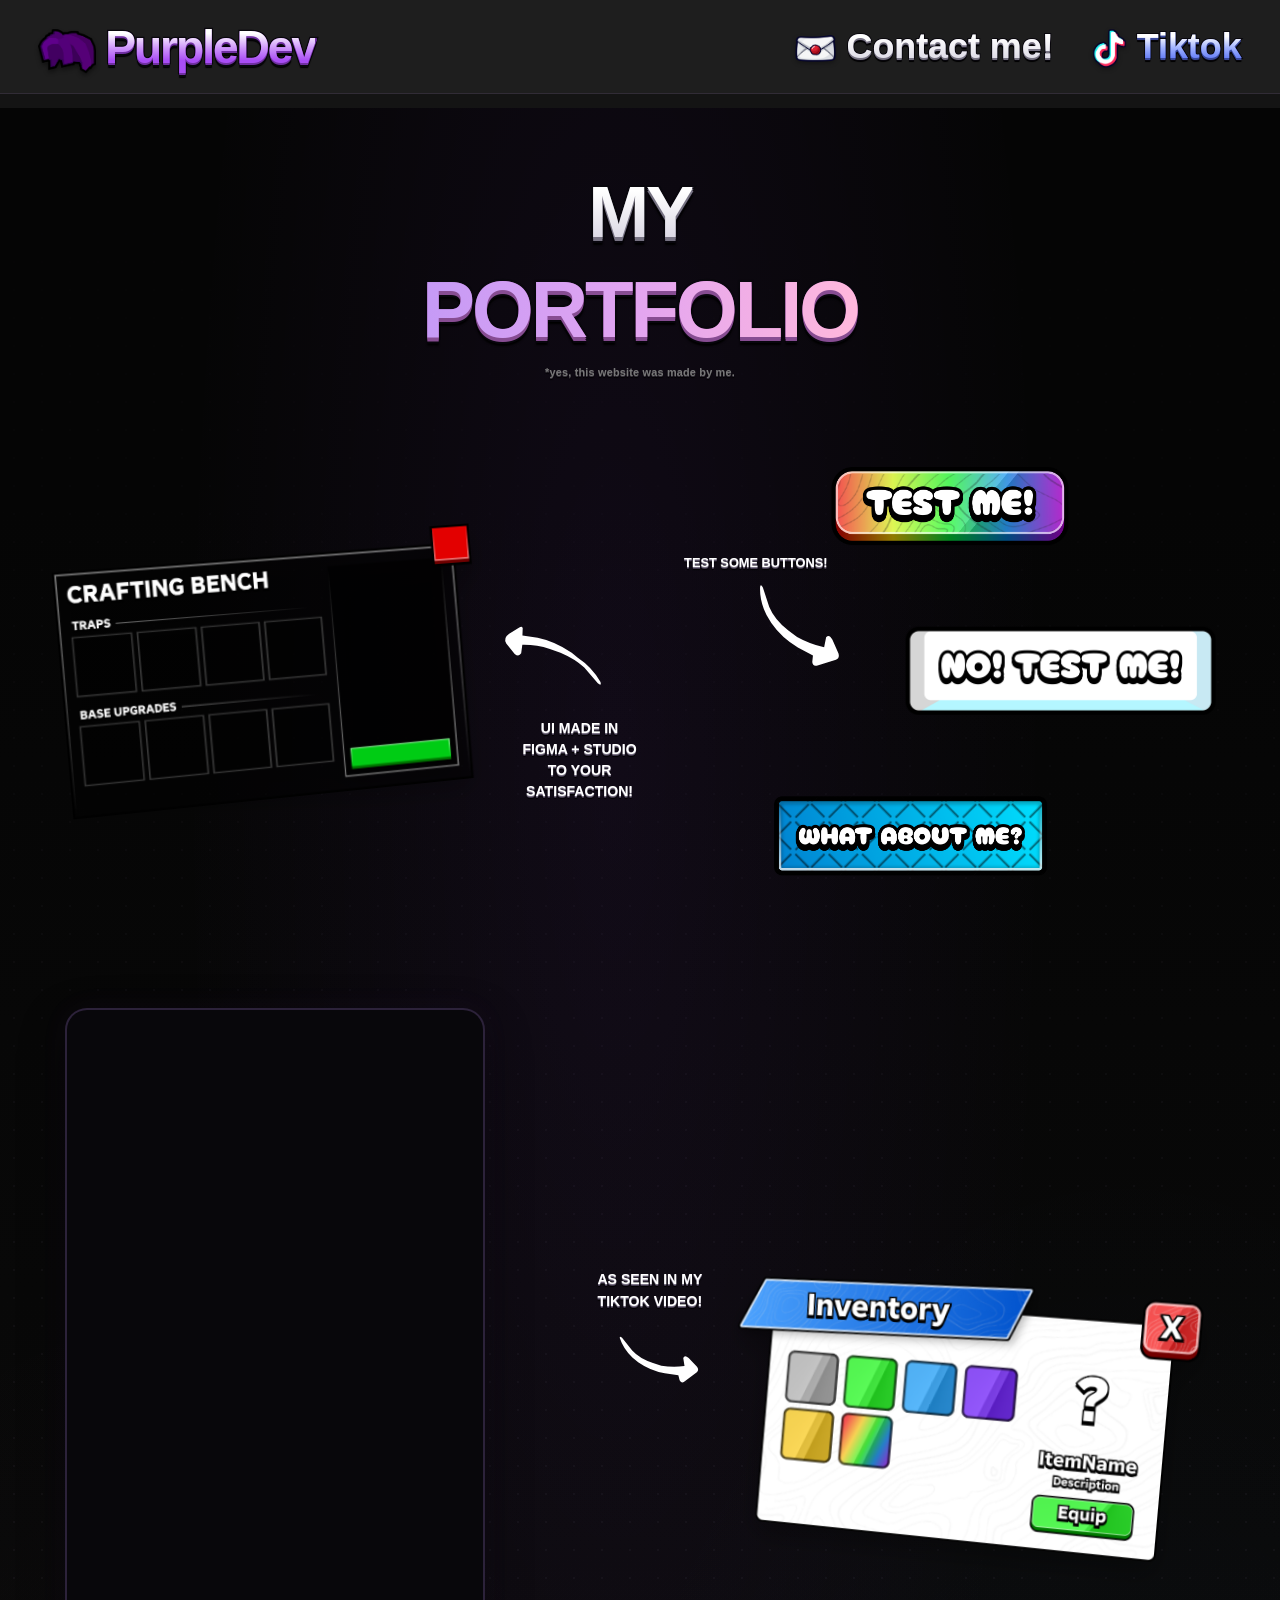
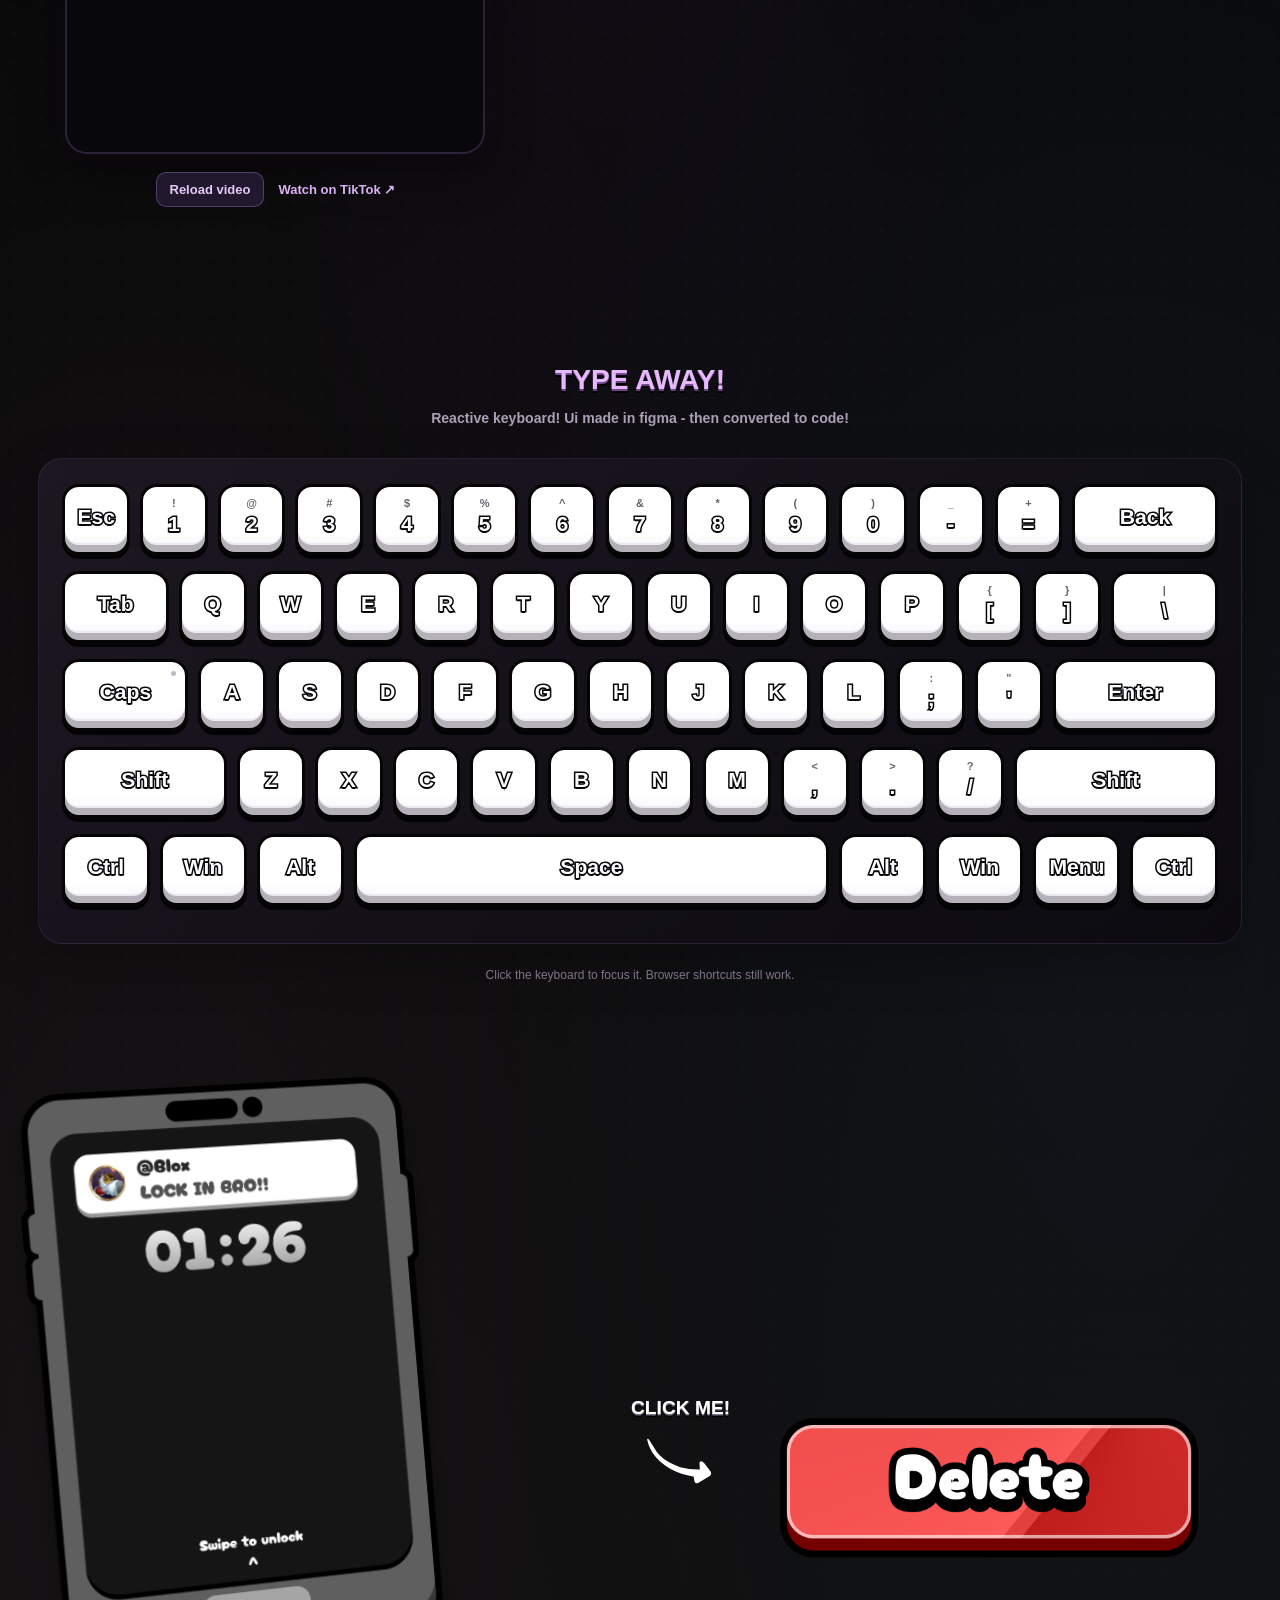
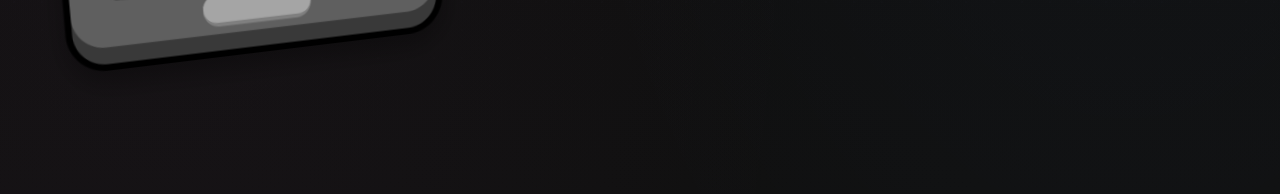
<file: purpledev/index.html>
<!doctype html>
<html lang="en">
  <head>
    <meta charset="UTF-8" />
    <meta name="viewport" content="width=device-width, initial-scale=1.0" />
    <meta name="theme-color" content="#080808" />
    <meta name="description" content="My personal development portfolio." />
    <title>My UI & Development Portfolio</title>
    <script type="module" crossorigin src="/purpledev/assets/index-u7oHsetn.js"></script>
    <link rel="stylesheet" crossorigin href="/purpledev/assets/index-bfSwP4Cw.css">
  </head>
  <body>
    <div id="root"></div>
  </body>
</html>
</file>
<file: purpledev/assets/index-bfSwP4Cw.css>
.keyboard-section{width:min(1500px,94%);margin:10px auto 0;padding:25px 0 100px;text-align:center}.keyboard-section h2{margin:0 0 12px;color:#e6bafa;font-size:clamp(24px,2.2vw,38px);line-height:1.25;text-shadow:0 2px #70448b,0 4px #000}.keyboard-description{color:#aba0b7;font-size:clamp(13px,1.1vw,17px);margin:0 0 32px}.keyboard-scroll{overflow-x:auto;padding:16px;border-radius:24px;border:1px solid #b888ed20;background:linear-gradient(145deg,#221b29bb,#0b090ecc);scrollbar-color:#9260b3 #17111d;scrollbar-width:thin;box-shadow:0 18px 50px #0004}.keyboard-scroll:focus-visible,.keyboard-scroll.is-focused{outline:2px solid #b888ed80;outline-offset:5px}.keyboard-board{min-width:760px;padding:4px 2px 10px}.keyboard-row{display:grid;grid-template-columns:repeat(60,minmax(0,1fr));margin-bottom:6px}.keyboard-key-slot{min-width:0;padding:5px}.keyboard-key{position:relative;display:flex;flex-direction:column;align-items:center;justify-content:center;width:100%;min-width:0;height:clamp(52px,5.6vw,84px);padding:4px;border:3px solid #050505;border-radius:17px;background:linear-gradient(#fff 72%,#f5f3f7);color:#fff;box-shadow:inset 0 -7px #b5b1b9,inset 0 -9px #eceaf0,0 4px #030204;transform-origin:center;touch-action:manipulation;user-select:none;-webkit-user-select:none;transition:background-color .12s,box-shadow .12s}.keyboard-key .key-label{font-size:clamp(17px,1.65vw,27px);line-height:1.1;padding-bottom:6px;-webkit-text-stroke:3px #09070b;paint-order:stroke fill;text-shadow:0 2px 0 #09070b}.keyboard-key .key-shifted{font-size:11px;line-height:1;color:#68616f;margin-bottom:3px}.keyboard-key.is-pressed{background:linear-gradient(#f4dcff,#c99ae9);box-shadow:inset 0 -3px #9670af,0 2px #030204,0 0 18px #bb7cf94d}.keyboard-key:focus-visible{outline:3px solid #d5a3ff;outline-offset:3px}.caps-light{position:absolute;right:9px;top:9px;width:5px;height:5px;background:#beb8c4;border-radius:50%}.caps-light.is-on{background:#a33ded;box-shadow:0 0 7px #a33ded}.keyboard-footnote{color:#807489;margin:22px 12px 0;font:12px/1.6 sans-serif}.keyboard-footnote span{display:none}@media(max-width:900px){.keyboard-section{padding-bottom:65px}.keyboard-scroll{padding:10px;border-radius:16px}.keyboard-key-slot{padding:3px}.keyboard-key{border-radius:12px}.keyboard-footnote span{display:block}}@media(prefers-reduced-motion:reduce){.keyboard-key{transition:none}}:root{color-scheme:dark;--font-display: "PortfolioFont", "Arial Rounded MT Bold", "Trebuchet MS", sans-serif;--pink: #f16bfa;--header: #1e1e1e}*{box-sizing:border-box}html{min-width:320px;scroll-behavior:smooth}body{margin:0;background:#050505;color:#fff;font-family:var(--font-display);font-weight:900}button,a{-webkit-tap-highlight-color:transparent}button{font:inherit;cursor:pointer}a{color:inherit;text-decoration:none}button:focus-visible,a:focus-visible{outline:3px solid #f49bff;outline-offset:8px}[hidden]{display:none!important}.site-header{min-height:108px;padding:20px 3%;display:flex;align-items:center;justify-content:space-between;gap:30px;background:var(--header);border-bottom:14px solid #141414}.outlined{paint-order:stroke fill;-webkit-text-stroke:5px #030303;filter:drop-shadow(0 4px 0 #030303)}.brand{font-size:clamp(30px,3.6vw,64px);letter-spacing:-2px;color:#c57aff}.brand{display:inline-flex;align-items:center;gap:.2em;flex-shrink:0}.brand-image{display:block;width:1.25em;height:auto;object-fit:contain;flex-shrink:0;translate:0 .09em;filter:drop-shadow(0 3px 2px #0006)}nav{display:flex;align-items:center;gap:clamp(24px,3vw,60px)}nav a{display:inline-flex;align-items:center;gap:.25em;white-space:nowrap;font-size:clamp(23px,2.8vw,48px);line-height:1.15}.nav-icon{display:block;width:1em;height:1.05em;object-fit:contain;flex-shrink:0;translate:0 .04em;filter:drop-shadow(0 2px 2px #0005)}.mail-icon{width:1.25em}.nav-contact{color:#ddd}.nav-social{color:#91a1ff}.portfolio{width:100%;min-height:calc(100svh - 108px);margin:auto;overflow:hidden;background:linear-gradient(#050505 12%,#101010)}.portfolio{position:relative;isolation:isolate;background:radial-gradient(ellipse at 48% 20%,#a44cff12,transparent 46%),radial-gradient(ellipse at 88% 72%,#559bff0d,transparent 40%),radial-gradient(ellipse at 12% 85%,#d76ec80a,transparent 42%),linear-gradient(#050505 12%,#101010)}.portfolio:before{content:"";position:absolute;inset:0;z-index:-1;pointer-events:none;background-image:radial-gradient(circle,#dfc9ff .6px,transparent .9px);background-size:28px 28px;opacity:.055;-webkit-mask-image:linear-gradient(transparent,#000 35%,#000 75%,transparent);mask-image:linear-gradient(transparent,#000 35%,#000 75%,transparent)}.site-header{box-shadow:inset 0 -1px #c79cf51c}::selection{background:#b884e7;color:#fff}.intro{padding:62px 24px 0;text-align:center}h1{margin:0;font-size:clamp(60px,6.2vw,112px);line-height:1.14;letter-spacing:-3px}h1 span{display:block}.title-small{font-size:.92em;margin-bottom:12px}.title-main{color:var(--pink);text-shadow:0 5px 0 #000}.depth-text{position:relative;isolation:isolate;display:inline-block;background:var(--text-gradient, linear-gradient(to top, #d4d1df 5%, #fff 75%));background-clip:text;-webkit-background-clip:text;color:transparent;-webkit-text-fill-color:transparent;text-shadow:none}.depth-text:before{content:attr(data-text) / "";position:absolute;inset:0;z-index:-1;color:var(--text-depth, #777383);-webkit-text-fill-color:var(--text-depth, #777383);-webkit-text-stroke:.055em #09070d;paint-order:stroke fill;text-shadow:0 .025em 0 var(--text-depth, #777383),0 .05em 0 var(--text-depth, #777383),0 .08em 0 #08060d,0 .105em .025em #000}.brand{--text-gradient: linear-gradient(to top, #a94df5 25%, #ce96fa 48%, #fff 75%);--text-depth: #7030a2}.nav-social{--text-gradient: linear-gradient(to top, #6079f6 20%, #a0b2ff 48%, #fff 75%);--text-depth: #39489a}.depth-text:after{content:attr(data-text) / "";position:absolute;inset:0;z-index:1;background:var(--text-gradient, linear-gradient(to top, #d4d1df 5%, #fff 75%));background-clip:text;-webkit-background-clip:text;color:transparent;-webkit-text-fill-color:transparent;pointer-events:none}h1 .depth-text{display:block;width:fit-content;margin-left:auto;margin-right:auto}.title-main{--text-gradient: linear-gradient(to right, #c59af6 0%, #e3a5f0 50%, #ffb8dc 100%);--text-depth: #874d92}.title-main:after{background-image:linear-gradient(110deg,transparent 44%,#ffffff40 47%,#fffffff2 50%,#ffffff40 53%,transparent 56%),var(--text-gradient);background-size:250% 100%,100% 100%;background-position:150% 0,0 0;background-repeat:no-repeat;animation:portfolio-shine 6.5s ease-in-out 1s infinite}.title-sparkle{position:absolute;z-index:2;display:block;width:.16em;height:.22em;background:#fff8ff;clip-path:polygon(50% 0,62% 36%,100% 50%,62% 62%,50% 100%,38% 63%,0 50%,38% 37%);opacity:0;pointer-events:none;animation:portfolio-sparkle 4.8s ease-in-out infinite}.sparkle-one{left:8%;top:14%;animation-delay:.5s}.sparkle-two{left:43%;bottom:5%;width:.12em;height:.17em;animation-delay:2s}.sparkle-three{right:19%;top:6%;animation-delay:3.1s}.sparkle-four{right:-1%;bottom:20%;width:.12em;height:.17em;animation-delay:1.3s}@keyframes portfolio-shine{0%,12%{background-position:150% 0,0 0}48%,to{background-position:-150% 0,0 0}}@keyframes portfolio-sparkle{0%,52%,to{opacity:0;transform:scale(.45) rotate(-12deg)}68%{opacity:.95;transform:scale(1) rotate(0)}84%{opacity:0;transform:scale(.6) rotate(12deg)}}.project-note p,.button-note,.intro-note,.image-placeholder,.demo-button span{text-shadow:0 1px 0 #817a8b,0 2px 0 #40384c,0 3px 1px #000}.intro-note{text-shadow:0 1px 0 #38333d,0 2px 1px #000}.intro-note{margin:10px 0 0;color:#777;font-size:clamp(10px,.85vw,15px);letter-spacing:.2px}.showcase{position:relative;display:grid;grid-template-columns:1.1fr 1fr;gap:4%;width:100%;margin:80px auto 0;padding:0 5% 76px;min-height:475px}.project-area{position:relative;min-height:370px}.project-preview{position:absolute;left:0;top:72px;margin:0;width:73%;aspect-ratio:1.53;perspective:1200px}.image-placeholder{width:100%;height:100%;display:flex;align-items:center;justify-content:center;flex-direction:column;gap:13px;border:2px dashed #383838;background:#0b0b0b;color:#727272;font-size:clamp(12px,1.2vw,20px);letter-spacing:1px}.placeholder-symbol{color:#a97cbd;font-family:sans-serif;font-size:42px;font-weight:300}.project-image{width:100%;height:100%;object-fit:contain}.project-surface{width:100%;height:100%;transform-origin:center;transform:rotateX(var(--tilt-x, 0deg)) rotateY(calc(var(--rest-y, 8deg) + var(--tilt-y, 0deg))) rotate(var(--rest-z, -5deg)) scale(var(--project-scale, 1));transition:transform .18s ease-out;pointer-events:none}.project-preview:not(:hover) .project-surface{transition-duration:.5s}.project-image{display:block;-webkit-user-select:none;user-select:none;-webkit-user-drag:none}.project-preview:before{content:"";position:absolute;inset:8%;background:radial-gradient(ellipse,#bb80ff26,transparent 70%);filter:blur(30px);opacity:0;transition:opacity .3s ease;pointer-events:none}.project-image{filter:drop-shadow(0 12px 14px #0005);transition:filter .26s ease}@media(hover:hover){.project-preview:hover:before{opacity:1}.project-preview:hover .project-image{filter:drop-shadow(0 16px 20px #a673d526)}}@media(min-width:901px){.project-area{min-height:max(370px,25vw)}}.project-note{position:absolute;width:26%;top:150px;right:-2%;text-align:center}.project-note p{font-size:clamp(12px,1.1vw,19px);line-height:1.5;margin:0}.sketch-arrow{display:block;width:112px;height:94px;overflow:visible;color:#fff}.project-arrow{margin:0 auto 16px;transform:translate(-24px) rotate(-5deg)}.button-area{position:relative;min-height:450px}.demo-button{position:absolute;border:4px solid #000;border-radius:17px;padding:12px 20px;color:#fff;box-shadow:0 5px #000,inset 0 0 0 2px #ffffff85;translate:-50% -50%;transform-origin:center center;touch-action:manipulation;transition:filter .17s ease}.demo-button span{display:block;white-space:nowrap;font-size:clamp(19px,2.15vw,37px);line-height:1.2;letter-spacing:-1px;paint-order:stroke fill;-webkit-text-stroke:5px #050505}@media(hover:hover){.demo-button:hover{filter:brightness(1.06) drop-shadow(0 0 12px var(--button-glow, #be80ed45))}}.demo-two{--button-glow: #b6f3fc38}.demo-three{--button-glow: #02b9dd40}.demo-button img{-webkit-user-select:none;user-select:none;-webkit-user-drag:none;pointer-events:none}.demo-one{top:48px;left:49.5%;background:#bd79e6}.demo-two{top:213px;left:70.5%;background:#fff;border-radius:13px;padding:17px 25px;box-shadow:0 5px #000,inset 12px 0 #d3d3d3,inset -12px -12px #b6f3fc}.demo-three{top:378px;left:42%;border-radius:6px;background:#02b9dd}.demo-three span{font-size:clamp(17px,1.7vw,29px)}.button-note{position:absolute;left:-1%;top:97px;margin:0;font-size:clamp(12px,1vw,17px)}.button-arrow{margin:10px 0 0 60px;transform:rotate(6deg)}.demo-button.has-image{padding:0;border:0;box-shadow:none;background:transparent;width:45%;max-width:360px}.demo-two.has-image{width:59%;max-width:470px}.demo-three.has-image{width:52%;max-width:400px}.demo-button img{display:block;width:100%;height:auto}@media(min-width:1800px){.intro{padding-top:80px}.showcase{margin-top:112px;min-height:500px}}.additional-showcase{display:grid;grid-template-columns:1.1fr 1fr;gap:4%;align-items:center;padding:24px 5% 120px}.video-area{width:73%;display:flex;flex-direction:column;align-items:center;gap:18px}.video-frame{width:min(100%,420px);aspect-ratio:9 / 16;overflow:hidden;border:2px solid #b786ed35;border-radius:22px;background:#08070b;box-shadow:0 16px 45px #0006,0 0 30px #a65ded0c}.video-frame iframe{display:block;width:100%;height:100%;border:0}.video-frame video{display:block;width:100%;height:100%;object-fit:contain;background:#000}.video-actions{display:flex;align-items:center;justify-content:center;flex-wrap:wrap;gap:14px}.video-retry{background:#21182d;border:1px solid #b786ed55;border-radius:10px;padding:9px 13px;color:#e5c9fa;font-size:13px}.video-retry:hover{background:#342344}.video-error{max-width:420px;margin:0;color:#ddcce7;font:14px/1.5 sans-serif;text-align:center}.video-link{color:#d9b2f5;font-size:clamp(13px,1vw,17px);text-underline-offset:5px}.video-link:hover{text-decoration:underline}.second-demo-area{position:relative;min-width:0;display:flex;justify-content:center;padding-block:48px}.second-demo-note{position:absolute;left:-18%;top:12%;width:21%;text-align:center;pointer-events:none}.second-demo-note p{margin:0;font-size:clamp(12px,1.1vw,19px);line-height:1.5;text-shadow:0 1px 0 #817a8b,0 2px 0 #40384c,0 3px 1px #000}.second-demo-note .button-arrow{width:clamp(65px,7vw,112px);height:auto;margin:8px 0 0 auto;transform:rotate(-14deg)}.project-preview-mirrored{--rest-y: -8deg;--rest-z: 5deg}.second-demo-area .second-project-preview{position:relative;inset:auto;width:90%;margin:0;aspect-ratio:3928 / 2215}.phone-showcase{display:grid;grid-template-columns:1.1fr 1fr;gap:4%;align-items:center;width:min(1500px,94%);margin:0 auto;padding:0 0 140px}.phone-showcase .phone-project-preview{position:relative;inset:auto;width:clamp(230px,31vw,480px);margin:0;aspect-ratio:1714 / 2456}.delete-demo{--delete-center: 54%;position:relative;min-width:0;min-height:clamp(480px,42vw,650px)}.delete-popup{position:absolute;z-index:2;top:11%;left:var(--delete-center);width:min(82%,440px);opacity:0;visibility:hidden;transform:translate(-50%,22px) scale(.9);transform-origin:50% 100%;filter:drop-shadow(0 16px 18px #0008);transition:opacity .22s ease,transform .32s cubic-bezier(.2,.85,.25,1.2),visibility 0s linear .32s;pointer-events:none}.delete-popup.is-visible{opacity:1;visibility:visible;transform:translate(-50%) scale(1);transition-delay:0s}.delete-popup-image{display:block;width:100%;height:auto;-webkit-user-select:none;user-select:none;-webkit-user-drag:none}.delete-popup-fallback{padding:40px 24px;border:3px solid #0b0722;border-radius:24px;background:#fff;color:#111;text-align:center}.delete-button.demo-button{top:72%;left:var(--delete-center)}.delete-button.demo-button.has-image{width:min(76%,520px);max-width:none}.delete-note{position:absolute;z-index:1;left:-13%;top:55%;width:22%;text-align:center;pointer-events:none}.delete-note p{margin:0;font-size:clamp(14px,1.5vw,24px);line-height:1.25;text-shadow:0 1px 0 #817a8b,0 2px 0 #40384c,0 3px 1px #000}.delete-note .button-arrow{width:clamp(64px,6vw,94px);height:auto;margin:8px 0 0 18%;transform:rotate(-8deg)}@media(max-width:900px){.additional-showcase{grid-template-columns:1fr;max-width:660px;margin:auto;padding:24px 8% 80px;gap:48px}.video-area{width:100%}.second-demo-area{padding-block:20px;flex-direction:column;align-items:center}.second-demo-note{position:static;align-self:flex-start;width:auto;margin:0 0 8px 6%}.second-demo-note p{font-size:14px}.second-demo-note .button-arrow{width:82px;margin-right:-20px;transform:rotate(16deg)}.site-header{min-height:90px;border-bottom-width:10px}.outlined{-webkit-text-stroke-width:3px}.intro{padding-top:54px}.showcase{margin-top:56px;grid-template-columns:1fr;padding:0 8% 50px;gap:30px;max-width:660px}.project-area{min-height:330px}.project-preview{top:25px}.project-note{top:100px}.project-note p{font-size:14px}.button-area{min-height:355px}.demo-button span{font-size:29px}.demo-three span{font-size:24px}.button-note{font-size:14px;top:80px}.demo-one{top:38px;left:52.5%}.demo-two{top:169px}.demo-three{top:305px;left:40%}.phone-showcase{grid-template-columns:1fr;max-width:660px;padding:0 8% 90px;gap:36px}.phone-showcase .phone-project-preview{width:clamp(220px,62vw,380px)}.delete-demo{min-height:470px}.delete-demo{--delete-center: 56%}.delete-note{left:-4%;width:25%}}@media(max-width:480px){.site-header{padding:18px 5%;gap:12px;min-height:78px;flex-wrap:wrap}.site-header nav{margin-left:auto}.brand{font-size:25px;letter-spacing:-1px}nav{gap:12px}nav a{font-size:15px}.outlined{-webkit-text-stroke-width:2px;filter:drop-shadow(0 2px 0 #000)}h1{font-size:clamp(39px,11.5vw,55px);letter-spacing:-2px}.intro{padding-top:45px}.title-small{margin-bottom:16px}.showcase{margin-top:45px;gap:25px}.project-area{min-height:245px}.project-preview{width:76%}.project-note{width:29%;right:-6%;top:100px}.project-note p{font-size:10.5px}.project-arrow{width:74px;height:62px;margin-bottom:10px;transform:translate(-14px) rotate(-5deg)}.demo-button span{font-size:24px;-webkit-text-stroke-width:4px}.demo-three span{font-size:20px}.demo-two{padding:17px 20px}.button-note{font-size:12px}.button-arrow{width:82px;height:68px;margin-left:30px}}@media(prefers-reduced-motion:reduce){.title-main:after{background-image:var(--text-gradient);background-size:100% 100%;background-position:0 0}.title-sparkle{opacity:.45;transform:none}.project-surface{transform:rotateY(var(--rest-y, 8deg)) rotate(var(--rest-z, -5deg))}.delete-popup{transform:translate(-50%)}html{scroll-behavior:auto}*,*:before,*:after{animation:none!important;transition:none!important}}@media(max-width:360px){.site-header{padding-inline:4%;gap:8px}.brand{font-size:22px}nav{gap:10px}nav a{font-size:13px}}
</file>
